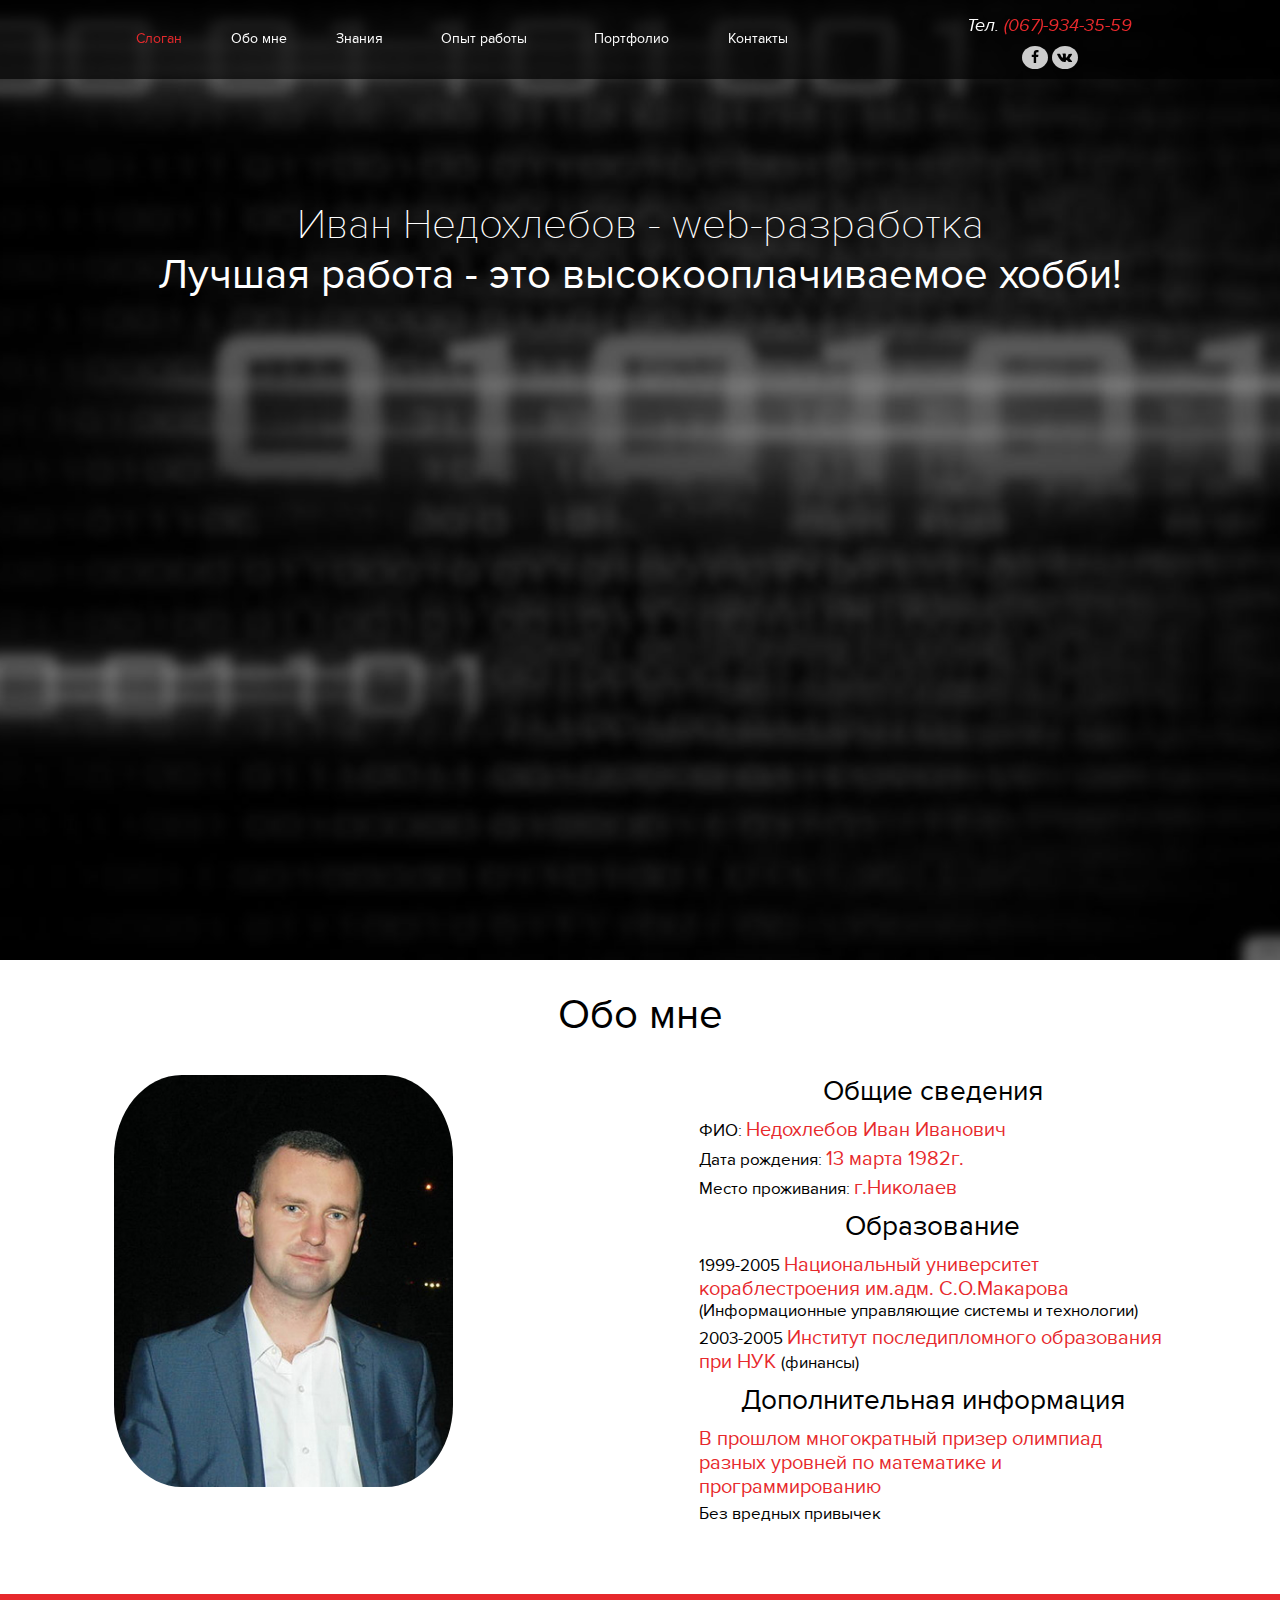
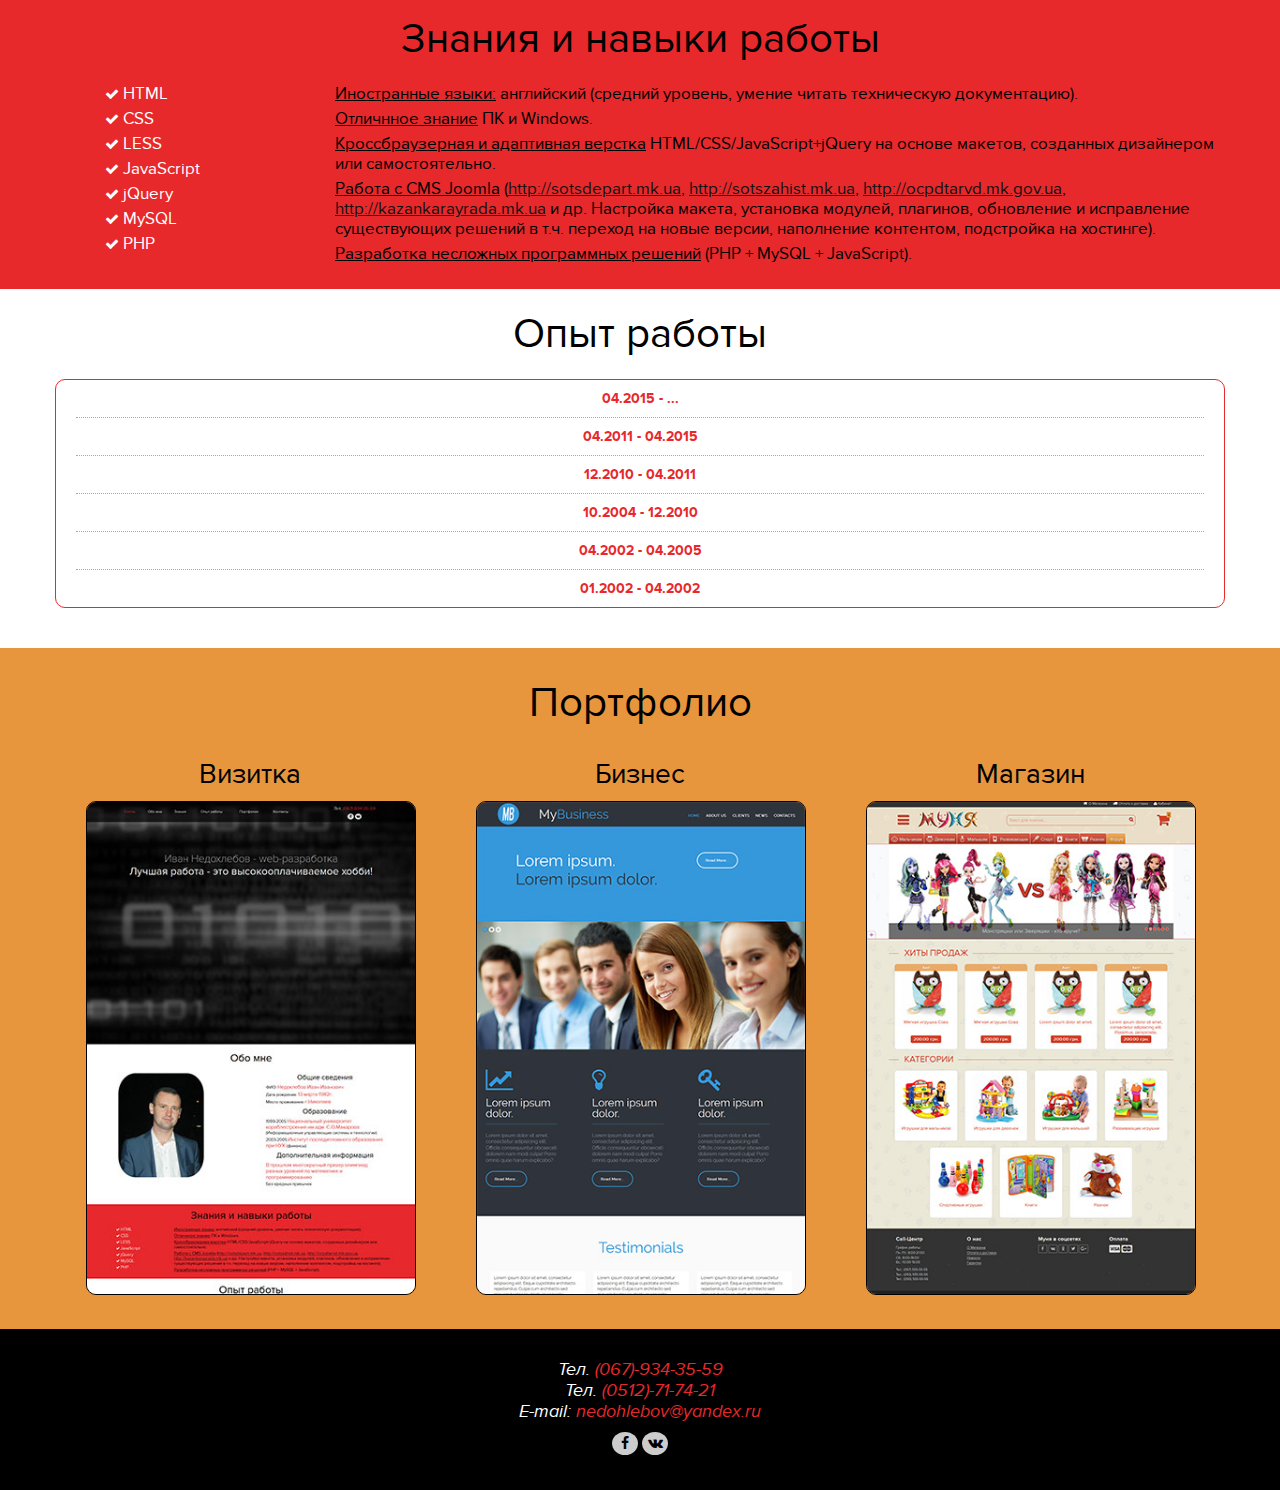
<file: www/index.html>
<!DOCTYPE html>
<html lang="en">
<head>
	<meta charset="UTF-8">
	<meta name="viewport" content="width=device-width, initial-scale=1.0"></meta>
	<meta http-equiv="X-UA-Compatible" content="IE=edge"></meta>

	<script type="text/javascript" src="https://ajax.googleapis.com/ajax/libs/jquery/1.7.0/jquery.min.js"></script>
	<script type="text/javascript" src="js/engine.js"></script>
	 <!-- <link rel="stylesheet/less" type="text/css" href="css/style.less">  -->
	 <!-- // <script src="js/less.min.js" type="text/javascript"></script>  -->
	<link rel="stylesheet" type="text/css" href="css/style.css">
	<link rel="stylesheet" href="https://maxcdn.bootstrapcdn.com/font-awesome/4.5.0/css/font-awesome.min.css"></link>
	<!--[if lt IE 9]>
		<script src="http://html5shim.googlecode.com/svn/trunk/html5.js"></script>
		
	<![endif]-->
	<!--[if IE 7]>
		<script src="http://ie7-js.googlecode.com/svn/version/2.1(beta3)/IE9.js"></script>
		<link rel="stylesheet" type="text/css" href="css/font-awesome-ie7.min.css">
		<link rel="stylesheet" type="text/css" href="css/ie7.css">
	<![endif]-->
	<script>
	  (function(i,s,o,g,r,a,m){i['GoogleAnalyticsObject']=r;i[r]=i[r]||function(){
	  (i[r].q=i[r].q||[]).push(arguments)},i[r].l=1*new Date();a=s.createElement(o),
	  m=s.getElementsByTagName(o)[0];a.async=1;a.src=g;m.parentNode.insertBefore(a,m)
	  })(window,document,'script','//www.google-analytics.com/analytics.js','ga');

	  ga('create', 'UA-73766897-1', 'auto');
	  ga('send', 'pageview');

	</script>
	<title>My Portfolio</title>
</head>
<body>
	<!-- scrollup -->
	<div class="scrollup">
		<span>Наверх</span>
	</div>

	<!-- top-line -->
	<div id="top-line">
		<div class="container">
			<div class="navbar-button">
				<i><span class="fa fa-bars"></span></i>
			</div>
			<nav>		
				<ul>
					<li><a href="#slogan" class="active">Слоган</a></li>
					<li><a href="#about">Обо мне</a></li>
					<li><a href="#knowledges">Знания</a></li>
					<li><a href="#expirience">Опыт работы</a></li>
					<li><a href="#portfolio">Портфолио</a></li>
					<li><a href="#contacts">Контакты</a></li>
				</ul>
			</nav>
			<div class="tel"><p>Тел. <span>(067)-934-35-59</span></p></div>
			<div class="social">
				<a href="https://www.facebook.com/ivan.nedokhlebov" target="_blank"><i><span class="fa fa-facebook"></span></i></a>
				<a href="http://vk.com/ivan_nii" target="_blank"><i><span class="fa fa-vk"></span></i></a>
			</div>
		</div>
	</div>
	
	<!-- slogan -->
	<div id="slogan">
		<h1>Иван Недохлебов - web-разработка</h1>
		<h2>Лучшая работа - это высокооплачиваемое хобби!</h2>
	</div>
	<div id="about">
		<div class="container">
			<h1>Обо мне</h1>
			<div class="photo">
				<img src="images/nii.jpg" alt="Иван Недохлебов">
			</div>
			<div class="about">
				<h2>Общие сведения</h2>
				<p>ФИО: <span>Недохлебов Иван Иванович</span></p>
				<p>Дата рождения: <span>13 марта 1982г.</span></p>
				<p>Место проживания: <span>г.Николаев</span></p>
				<h2>Образование</h2>
				<p>1999-2005 <span>Национальный университет кораблестроения им.адм. С.О.Макарова </span>(Информационные управляющие системы и технологии)</p>
				<p>2003-2005 <span>Институт последипломного образования при НУК </span>(финансы)</p>
				<h2>Дополнительная информация</h2>
				<p><span>В прошлом многократный призер олимпиад  разных уровней по математике и программированию</span></p>
				<p>Без вредных привычек</p>
			</div>
		</div>
	</div>

	<!-- knowledges -->
	<div id="knowledges">
		<div class="container">
			<h1>Знания и навыки работы</h1>
			<div class="skills">
				<ul>
					<li><i><span class="fa fa-check"></span></i> HTML</li>
					<li><i><span class="fa fa-check"></span></i> CSS</li>
					<li><i><span class="fa fa-check"></span></i> LESS</li>
					<li><i><span class="fa fa-check"></span></i> JavaScript</li>
					<li><i><span class="fa fa-check"></span></i> jQuery</li>
					<li><i><span class="fa fa-check"></span></i> MySQL</li>
					<li><i><span class="fa fa-check"></span></i> PHP</li>
				</ul>
			</div>
			<div class="general-knowledges">
				<p><ins>Иностранные языки:</ins> английский (средний уровень, умение читать техническую документацию).</p>
				<p><ins>Отличнное знание</ins> ПК и Windows.</p>
				<p><ins>Кроссбраузерная и адаптивная верстка</ins> HTML/CSS/JavaScript+jQuery на основе макетов, созданных дизайнером или самостоятельно.</p>
				<p><ins>Работа с CMS Joomla</ins> (<a href="http://sotsdepart.mk.ua" target="_blank">http://sotsdepart.mk.ua</a>, <a href="http://sotszahist.mk.ua" target="_blank">http://sotszahist.mk.ua</a>, <a href="http://ocpdtarvd.mk.gov.ua" target="_blank">http://ocpdtarvd.mk.gov.ua</a>, <a href="http://kazankarayrada.mk.ua" target="_blank">http://kazankarayrada.mk.ua</a> и др. Настройка макета, установка модулей, плагинов, обновление и исправление существующих решений в т.ч. переход на новые версии‚ наполнение контентом, подстройка на хостинге).</p>
				<p><ins>Разработка несложных программных решений</ins> (PHP + MySQL + JavaScript).</p>

			</div>
		</div>
	</div>

	<!-- expirience -->
	<div id="expirience">
		<div class="container">
			<h1>Опыт работы</h1>
			<div class="work-places">
				<div class="work-place">
					<div class="years"><p>04.2015 - ...</p></div>
					<div class="work-place-description">
						<p class="work-name">ФОП Недохлебов</p>
						<p class="work-responsibility">создание и поддержка web-сайтов.</p>
					</div>
				</div>
				<div class="work-place">
					<div class="years"><p>04.2011 - 04.2015</p></div>
					<div class="work-place-description">
						<p class="work-name">Информационно-аналитический центр по организации предоставления населению помощи и осуществлению контроля за правильностью назначения и выплат пенсий и помощи.</p>
						<p class="work-position">начальник</p>
						<p class="work-responsibility">комплексное решение всех информационных, административных и хозяйственных вопросов; подбор и управление персоналом; сбор и анализ данных по районам; подготовка отчетности, аналитики.</p>
						<p class="work-subordinates">40.</p>
						<p class="work-reason">по соглашению сторон.</p>
					</div>
				</div>
				<div class="work-place">
					<div class="years"><p>12.2010 - 04.2011</p></div>
					<div class="work-place-description">
						<p class="work-name">КП «Хозтехобслуживание».</p>
						<p class="work-position">заместитель директора по информационных вопросам.</p>
						<p class="work-responsibility">комплексное решение всех информационных и компьютерных вопросов предприятия, облгосадминистрации, областного совета, ряда управлений.</p>
						<p class="work-subordinates">5.</p>
						<p class="work-reason">выиграл конкурс на замещение вакантной должности.</p>
					</div>
				</div>
				<div class="work-place">
					<div class="years"><p>10.2004 - 12.2010</p></div>
					<div class="work-place-description">
						<p class="work-name">КП «Николаевский областной информационно-аналитический центр».</p>
						<p class="work-position">директор.</p>
						<p class="work-responsibility">комплексное решение всех административно-хозяйственных вопросов; подбор и управление персоналом; работа с клиентами; комплексное решение всех информационных и компьютерных вопросов предприятия, облгосадминистрации, областного совета, ряда управлений.</p>
						<p class="work-subordinates">7.</p>
						<p class="work-reason">реорганизация (присоединение) предприятия.</p>
					</div>
				</div>
				<div class="work-place">
					<div class="years"><p>04.2002 - 04.2005</p></div>
					<div class="work-place-description">
						<p class="work-name">КП «Хозтехобслуживание».</p>
						<p class="work-position">от инженера по эксплуатации и ремонту компьютерной и оргтехники до заместителя начальника отдела.</p>
						<p class="work-responsibility">работа с клиентами; заключение и ведение хоз. договоров; сборка и ремонт ПК; установка и настройка ПО; создание и поддержка локальных сетей. </p>
						<p class="work-subordinates">4.</p>
						<p class="work-reason">открыл новое КП при облгосадминистрации и возглавил его.</p>
					</div>
				</div>
				<div class="work-place">
					<div class="years"><p>01.2002 - 04.2002</p></div>
					<div class="work-place-description">
						<p class="work-name">Окружная избирательная комиссия округа №128.</p>
						<p class="work-position">инженер-системотехник.</p>
						<p class="work-responsibility">обеспечение функционирования локальной сети и доступа в Интернет; частичное ведение бухучета.</p>
						<p class="work-subordinates">-</p>
						<p class="work-reason">закрытие ОИК.</p>
					</div>
				</div>
			</div>
			
		</div>
	</div>

	<!-- portfolio -->
	<div id="portfolio">
		<div class="container">
			<h1>Портфолио</h1>
			<ul>
				<li><h2>Визитка</h2><a href=""><img src="images/portfolio.jpg" alt="lending"></a></li>
				<li><h2>Бизнес</h2><a href="http://business.myportfolio.mk.ua" target="_blank"><img src="images/business.jpg" alt="lending"></a></li>
				<li><h2>Магазин</h2><a href="http://munya.myportfolio.mk.ua" target="_blank"><img src="images/munya.jpg" alt="lending"></a></li>
			</ul>
		</div>
	</div>

	<!-- contacts -->
	<div id="contacts">
			<div class="tel"><p>Тел. <span>(067)-934-35-59</span></p></div>
			<div class="tel"><p>Тел. <span>(0512)-71-74-21</span></p></div>
			<div class="tel"><p>E-mail: <a href="mailto:nedohlebov@yandex.ru?subject=!!web-разработка"><span>nedohlebov@yandex.ru</span></a></p></div>
			<div class="social">
				<a href="https://www.facebook.com/ivan.nedokhlebov" target="_blank"><i><span class="fa fa-facebook"></span></i></a>
				<a href="http://vk.com/ivan_nii" target="_blank"><i><span class="fa fa-vk"></span></i></a>
			</div>
		</div>
	</div>
</body>
</html>
</file>
<file: www/css/ie7.css>
.social a {
	margin-right: 5px;
	padding: 5px;
}

nav a {
	width: 100px;
	display: block;
}

nav li {
	float: left;
}
</file>
<file: www/css/style.css>
@import url('reset.css');
/*------------fonts---------------*/
@font-face {
  font-family: 'proxima_nova_ththin';
  src: url('../fonts/proxima_nova_thin-webfont.eot');
  src: url('../fonts/proxima_nova_thin-webfont.eot?#iefix') format('embedded-opentype'), url('../fonts/proxima_nova_thin-webfont.woff2') format('woff2'), url('../fonts/proxima_nova_thin-webfont.woff') format('woff'), url('../fonts/proxima_nova_thin-webfont.ttf') format('truetype');
  font-weight: normal;
  font-style: normal;
}
@font-face {
  font-family: 'proxima_nova_rgregular';
  src: url('../fonts/proxima_nova_regular-webfont.eot');
  src: url('../fonts/proxima_nova_regular-webfont.eot?#iefix') format('embedded-opentype'), url('../fonts/proxima_nova_regular-webfont.woff2') format('woff2'), url('../fonts/proxima_nova_regular-webfont.woff') format('woff'), url('../fonts/proxima_nova_regular-webfont.ttf') format('truetype');
  font-weight: normal;
  font-style: normal;
}
@font-face {
  font-family: 'proxima_nova_rgbold';
  src: url('../fonts/proxima_nova_bold-webfont.eot');
  src: url('../fonts/proxima_nova_bold-webfont.eot?#iefix') format('embedded-opentype'), url('../fonts/proxima_nova_bold-webfont.woff2') format('woff2'), url('../fonts/proxima_nova_bold-webfont.woff') format('woff'), url('../fonts/proxima_nova_bold-webfont.ttf') format('truetype');
  font-weight: normal;
  font-style: normal;
}
@font-face {
  font-family: 'proxima_novaregular_italic';
  src: url('../fonts/proxima_nova_regular_italic-webfont.eot');
  src: url('../fonts/proxima_nova_regular_italic-webfont.eot?#iefix') format('embedded-opentype'), url('../fonts/proxima_nova_regular_italic-webfont.woff2') format('woff2'), url('../fonts/proxima_nova_regular_italic-webfont.woff') format('woff'), url('../fonts/proxima_nova_regular_italic-webfont.ttf') format('truetype');
  font-weight: normal;
  font-style: normal;
}
/*------------less-------------*/
/*------------media-------------*/
.container {
  width: 100%;
}
@media (min-width: 1200px) {
  .container {
    width: 1170px;
    margin: 0 auto;
  }
}
html,
body,
div,
span,
applet,
object,
iframe,
h1,
h2,
h3,
h4,
h5,
h6,
p,
blockquote,
pre,
a,
abbr,
acronym,
address,
big,
cite,
code,
del,
dfn,
em,
img,
ins,
kbd,
q,
s,
samp,
small,
strike,
strong,
sub,
sup,
tt,
var,
b,
u,
i,
center,
dl,
dt,
dd,
ol,
ul,
li,
fieldset,
form,
label,
legend,
table,
caption,
tbody,
tfoot,
thead,
tr,
th,
td,
article,
aside,
canvas,
details,
embed,
figure,
figcaption,
footer,
header,
hgroup,
menu,
nav,
output,
ruby,
section,
summary,
time,
mark,
audio,
video {
  font: normal 14px 'proxima_nova_rgregular', Tahoma, Arial, sans-serif;
}
/*-------------general---------------*/
.hidden {
  display: none;
}
.scrollup {
  display: none;
  bottom: 10px;
  right: 10px;
  border-radius: 3px;
  -moz-border-radius: 3px;
  -o-border-radius: 3px;
  -webkit-border-radius: 3px;
  -ms-border-radius: 3px;
  behavior: url('../js/PIE.htc');
  position: relative;
  zoom: 1;
  background-color: #000000;
  color: #ffffff;
  padding: 5px 10px;
  position: fixed;
  cursor: pointer;
  z-index: 9999;
}
.scrollup span {
  width: 100px;
  height: 100px;
}
.scrollup:hover {
  background-color: #333333;
}
/*-------------main css----------------*/
/*-------------top-line----------------*/
#top-line {
  padding: 5px 0;
  background: url('../images/bg_transparent.png') top left repeat;
  position: fixed;
  top: 0;
  left: 0;
  width: 100%;
  z-index: 9999;
}
#top-line .container {
  position: relative;
}
#top-line:after,
#about:after {
  display: block;
  content: '';
  height: 0;
  clear: both;
}
.navbar-button {
  display: none;
}
nav {
  float: left;
  text-align: center;
  width: 60%;
  padding: 0 5%;
  display: table;
}
nav ul {
  text-align: center;
  margin: 0 auto;
  display: table-row;
}
nav li {
  display: table-cell;
}
nav a,
nav a:link,
nav a:active {
  padding: 25px 5px;
  display: block;
  color: #ffffff;
  text-decoration: none;
  background: none;
}
nav a:active,
nav a:visited {
  outline: none;
}
nav a.active {
  color: #e7292c;
  outline: none;
}
nav a:hover {
  text-decoration: underline;
}
.tel {
  color: #ffffff;
  margin-left: 70%;
  text-align: center;
  padding: 10px 0;
}
.tel p,
.tel span {
  font-family: 'proxima_novaregular_italic';
  font-size: 18px;
}
.tel span {
  color: #e7292c;
}
.social {
  margin-left: 70%;
  text-align: center;
  margin-bottom: 5px;
}
.social a {
  color: #000000;
  background-color: #ccc;
  border-radius: 50%;
  -moz-border-radius: 50%;
  -o-border-radius: 50%;
  -webkit-border-radius: 50%;
  -ms-border-radius: 50%;
  behavior: url('../js/PIE.htc');
  position: relative;
  zoom: 1;
  padding: 3px;
  cursor: pointer;
  width: 20px;
  display: inline-block;
  transition: background-color 0.5s;
}
.social a:hover {
  background-color: #ffffff;
}
/*---------------slogan-----------------*/
#slogan {
  width: 100%;
  height: 760px;
  background: url('../images/slogan_bg.jpg') center center no-repeat;
  background-size: cover;
  padding-top: 200px;
}
h1,
h2 {
  font-size: 300%;
  text-align: center;
}
#slogan h1,
#slogan h2 {
  color: #ffffff;
}
#slogan h1 {
  font-family: 'proxima_nova_ththin';
}
/*---------------about-----------------*/
#about {
  padding: 30px 0;
}
#about h1,
#knowledges h1,
#expirience h1 {
  color: #000000;
}
.photo {
  width: 29%;
  padding: 3% 5%;
  float: left;
}
.photo img {
  border-radius: 20%;
  -moz-border-radius: 20%;
  -o-border-radius: 20%;
  -webkit-border-radius: 20%;
  -ms-border-radius: 20%;
  behavior: url('../js/PIE.htc');
  position: relative;
  zoom: 1;
  border: none;
  outline: none;
  width: 100% !important;
}
.about {
  padding: 3% 5%;
  margin-left: 50%;
}
.about h2,
#portfolio h2 {
  color: #000000;
  text-align: center;
  font-size: 200%;
  margin: 10px 0;
}
.about h2:first-child {
  margin-top: 0;
}
.about p,
.skills li,
.general-knowledges p,
.work-place-description p,
#portfolio p {
  font-size: 120%;
  margin-bottom: 5px;
}
.about span {
  font-size: 120%;
  color: #e7292c;
}
/*-------------knowledges------------*/
#knowledges {
  background-color: #e7292c;
  padding: 20px 0;
  overflow: hidden;
}
#knowledges h1,
#expirience h1,
#portfolio h1 {
  margin-bottom: 20px;
}
.skills {
  margin-left: 50px;
  width: 200px;
  float: left;
}
.skills h1 {
  color: #ffffff;
}
.skills li {
  color: #ffffff;
}
.general-knowledges {
  margin-left: 280px;
}
.general-knowledges ins,
.general-knowledges a {
  font-size: 100%;
}
.general-knowledges a {
  color: #111;
}
/*--------------expirience-------------*/
#expirience {
  background-color: #ffffff;
  padding: 20px 20px 40px;
}
.work-places {
  border: 1px solid #e7292c;
  border-radius: 10px;
  -moz-border-radius: 10px;
  -o-border-radius: 10px;
  -webkit-border-radius: 10px;
  -ms-border-radius: 10px;
  behavior: url('../js/PIE.htc');
  position: relative;
  zoom: 1;
  padding: 0 20px;
}
.years p {
  text-align: center;
  padding: 10px 0;
  font-family: 'proxima_nova_rgbold';
  color: #e7292c;
  border-top: 1px dotted #aaa;
  cursor: pointer;
}
.work-place:first-child .years p {
  border-top: none;
}
.work-place-description {
  display: none;
}
.work-place-description p {
  margin-top: 10px;
}
.work-name:before,
.work-position:before,
.work-responsibility:before,
.work-subordinates:before,
.work-reason:before {
  font-family: 'proxima_nova_rgbold';
}
.work-name:before {
  content: 'Место работы: ';
}
.work-position:before {
  content: 'Должность: ';
}
.work-responsibility:before {
  content: 'Обязанности: ';
}
.work-subordinates:before {
  content: 'К-во подчинённых: ';
}
.work-reason:before {
  content: 'Причина увольнения: ';
}
p.work-reason {
  margin-bottom: 20px !important;
}
/*----------------portfolio------------*/
#portfolio {
  padding: 30px;
  background-color: #E7963D;
  /*background-color: #777;*/
}
#portfolio ul {
  text-align: center;
}
#portfolio li {
  width: 28%;
  margin-right: 5%;
  display: inline-block;
  zoom: 1;
  *display: inline;
  position: relative;
}
#portfolio li:last-child {
  margin-right: 0;
}
#portfolio h2 {
  color: #000000;
}
#portfolio a {
  display: block;
  width: 100%;
}
#portfolio img {
  width: 100% !important;
  border: 1px solid #000000;
  border-radius: 10px;
  -moz-border-radius: 10px;
  -o-border-radius: 10px;
  -webkit-border-radius: 10px;
  -ms-border-radius: 10px;
  behavior: url('../js/PIE.htc');
  position: relative;
  zoom: 1;
  opacity: 1;
  -moz-opacity: 1;
  filter: progid:DXImageTransform.Microsoft.Alpha(opacity=100);
  transition: opacity .5s;
}
#portfolio img:hover {
  opacity: .8;
  -moz-opacity: .8;
  filter: progid:DXImageTransform.Microsoft.Alpha(opacity=80);
}
/*----------------contacts----------------*/
#contacts {
  padding: 30px 20px;
  background-color: #000000;
}
#contacts .tel {
  margin-left: 0;
  padding: 0;
}
#contacts .tel a {
  text-decoration: none;
}
#contacts .tel a:hover {
  text-decoration: underline;
  color: #e7292c;
}
#contacts .social {
  margin-left: 0;
  margin-top: 10px;
}
/*----------screen < 768px--------------*/
@media (max-width: 768px) {
  nav {
    display: none;
    position: absolute;
    left: 0;
    top: 75px;
    width: 100%;
    padding: 0;
    border-top: 1px solid #ccc;
    background: url('../images/bg_transparent.png') top left repeat;
  }
  nav ul {
    display: block;
  }
  nav li {
    display: block;
  }
  nav a,
  nav a:link {
    padding: 10px 0;
    display: block;
    text-decoration: none;
  }
  nav a:hover {
    text-decoration: underline;
  }
  .navbar-button {
    display: block;
    border-radius: 3px;
    -moz-border-radius: 3px;
    -o-border-radius: 3px;
    -webkit-border-radius: 3px;
    -ms-border-radius: 3px;
    behavior: url('../js/PIE.htc');
    position: relative;
    zoom: 1;
    border: 1px solid #ffffff;
    color: #ffffff;
    padding: 5px 10px;
    width: 2em;
    text-align: center;
    cursor: pointer;
    position: absolute;
    left: 10px;
    top: 10px;
  }
  .navbar-button i {
    font-size: 2em;
  }
  .tel,
  .social {
    width: 200px;
    float: right;
  }
  /**/
  #slogan {
    height: 500px;
  }
  /**/
  #about h1,
  #knowledges h1 {
    font-size: 200%;
  }
  .about {
    padding: 3% 0%;
    margin-left: 40%;
  }
  .about h2,
  #portfolio h2 {
    font-size: 150%;
  }
  .about p,
  .skills li,
  .general-knowledges p,
  .work-place-description p {
    font-size: 120%;
    margin-bottom: 5px;
  }
  .about span {
    font-size: 120%;
    color: #e7292c;
  }
  /**/
  .skills {
    margin-left: 50px;
    width: 150px;
    float: left;
  }
  .general-knowledges {
    margin-left: 220px;
  }
  /**/
  #contacts .tel,
  #contacts .social {
    margin-left: 0;
    padding: 0;
    float: none;
    width: 100%;
  }
  #contacts .tel p,
  #contacts .tel span {
    font-size: 100%;
  }
}
/*----------screen < 480px--------------*/
@media (max-width: 480px) {
  #slogan h1,
  #slogan h2 {
    font-size: 24px;
  }
  /**/
  #slogan {
    height: 400px;
  }
  /**/
  #about h1,
  #knowledges h1 {
    font-size: 150%;
  }
  .photo {
    width: 90%;
    float: none;
    text-align: center;
  }
  .photo img {
    width: 80% !important;
  }
  .about {
    width: 90%;
    margin-left: 0;
    padding: 3% 5%;
  }
  .about h2,
  #portfolio h2 {
    font-size: 120%;
  }
  .about p,
  .skills li,
  .general-knowledges p,
  .work-place-description p {
    font-size: 100%;
    margin-bottom: 5px;
  }
  .about span {
    font-size: 100%;
    color: #e7292c;
  }
  /**/
  .skills {
    width: none;
    margin-left: 20px;
    float: none;
    margin-bottom: 20px;
  }
  .general-knowledges {
    padding: 0 20px;
    margin-left: 0;
  }
  /**/
  #portfolio li {
    width: 88%;
    max-width: 300px;
    padding: 0 5%;
  }
  /**/
  #contacts .tel p,
  #contacts .tel span {
    font-size: 80%;
  }
}
</file>
